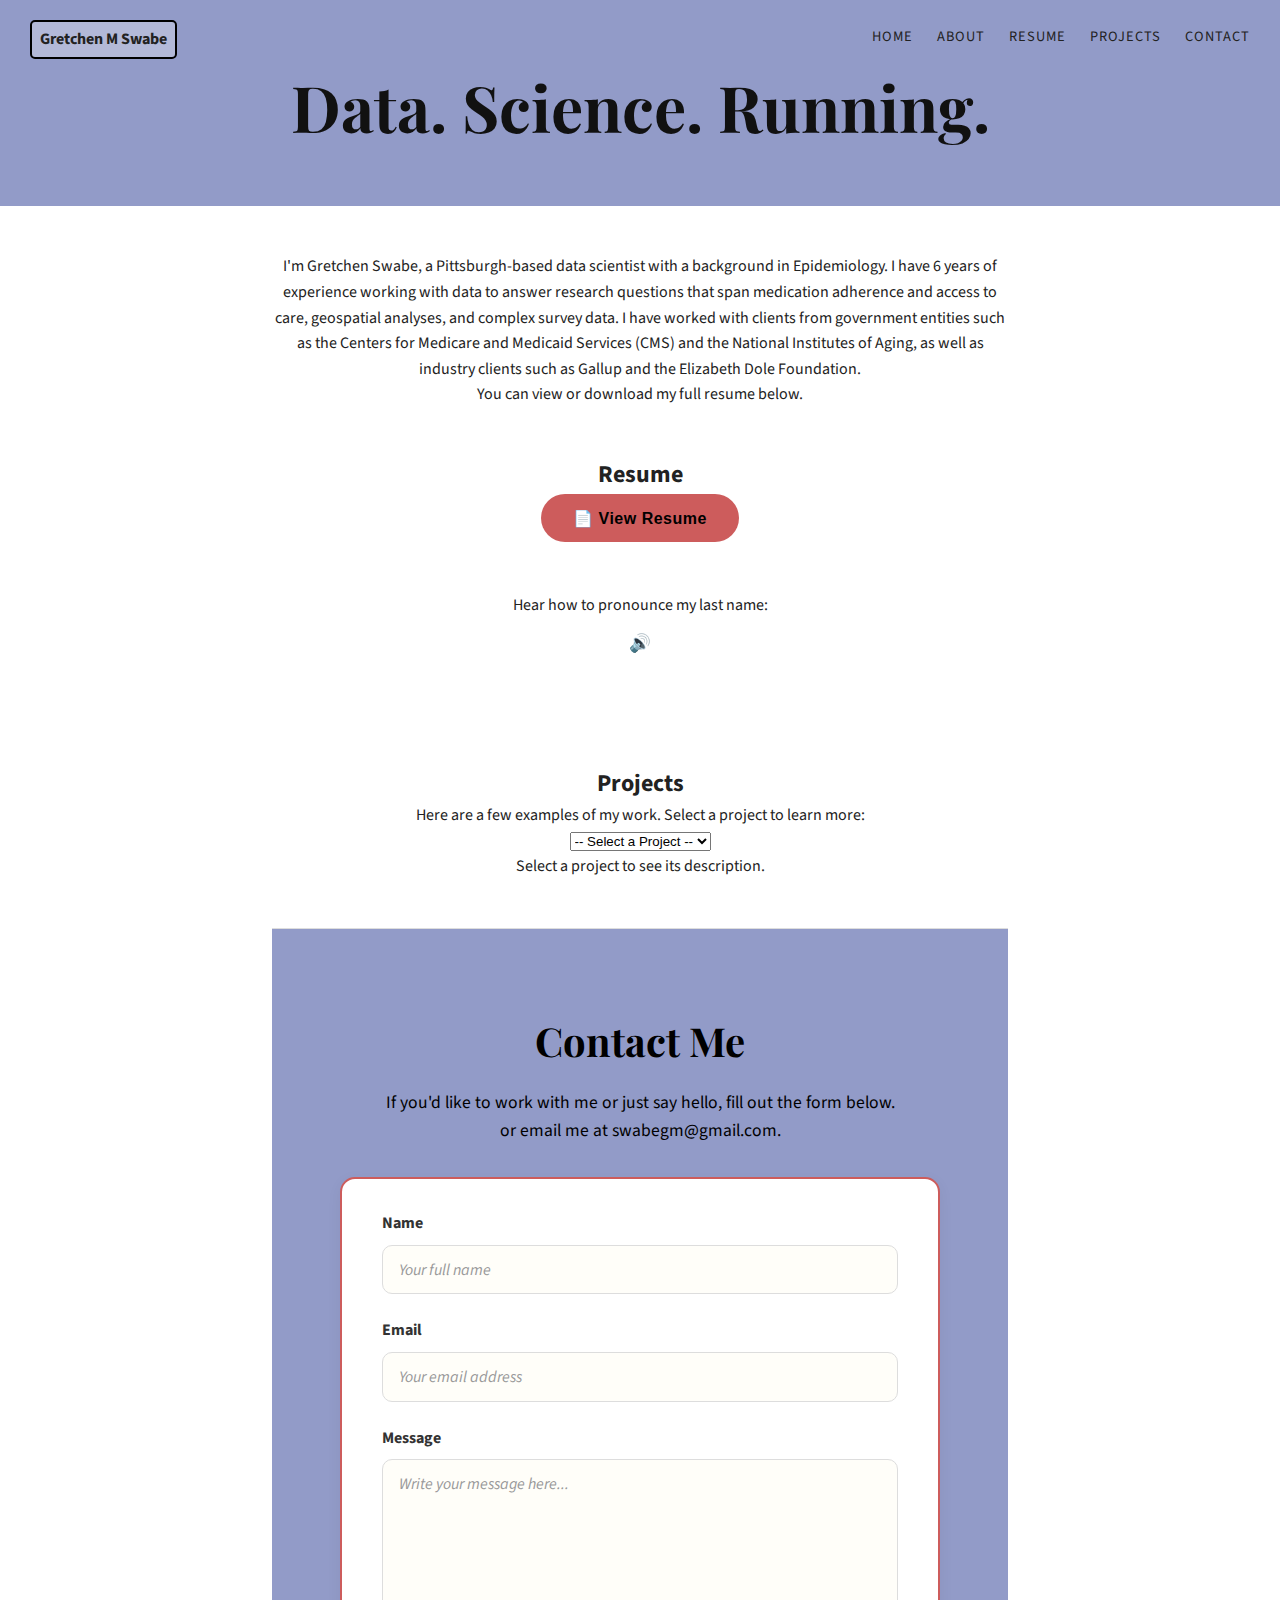
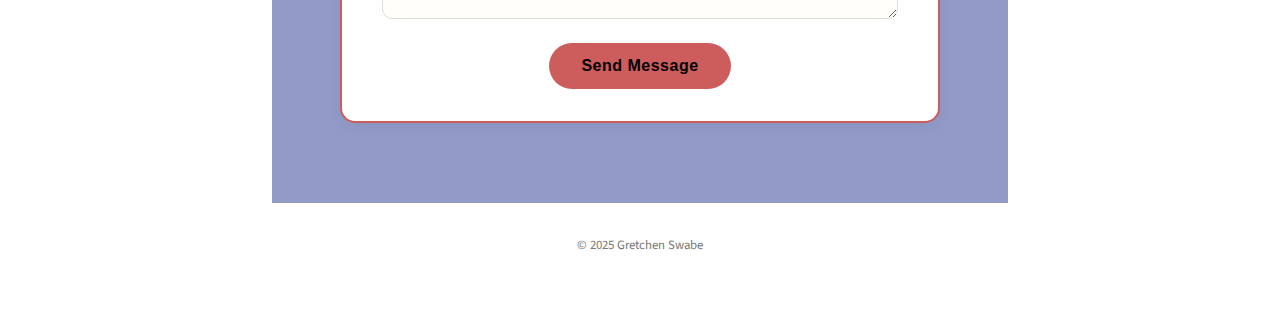
<file: index.html>
<!DOCTYPE html>
<html lang="en">
<head>
  <meta charset="UTF-8" />
  <meta name="viewport" content="width=device-width, initial-scale=1.0" />
  <title>Gretchen Swabe</title>

  <!-- Import Playfair Display + Source Sans Pro -->
  <link href="https://fonts.googleapis.com/css2?family=Playfair+Display:wght@500;700&family=Source+Sans+Pro:wght@400;600&display=swap" rel="stylesheet">

  <style>
    /* ===== GENERAL RESET ===== */
    * {
      margin: 0;
      padding: 0;
      box-sizing: border-box;
    }

    body {
      font-family: 'Source Sans Pro', sans-serif;
      line-height: 1.6;
      color: #222;
      background-color: #fff;
    }

    a {
      text-decoration: none;
      color: inherit;
    }

    /* ===== HEADER SECTION ===== */
    header {
      background-color: #929BC8; /* brand color */
      text-align: center;
      padding: 3rem 1rem 1rem;
      position: relative;
    }

    /* Small initials logo top-left */
    .logo {
      position: absolute;
      top: 20px;
      left: 30px;
      border: 2px solid #000;
      padding: 0.3rem 0.5rem;
      font-weight: bold;
      font-family: 'Source Sans Pro', sans-serif;
      background: rgba(255, 255, 255, 0.3);
      border-radius: 5px;
    }

    /* ===== NAVIGATION ===== */
    nav {
      position: absolute;
      top: 25px;
      right: 30px;
    }

    nav ul {
      list-style: none;
      display: flex;
      gap: 1.5rem;
      font-family: 'Source Sans Pro', sans-serif;
      font-size: 0.9rem;
      text-transform: uppercase;
      letter-spacing: 1px;
    }

    nav a:hover {
      border-bottom: 1px solid #000;
    }

    /* ===== HERO SECTION ===== */
    .tagline {
      font-size: 1rem;
      letter-spacing: 0.5px;
      margin-bottom: 0.5rem;
      font-family: 'Source Sans Pro', sans-serif;
    }

    .name {
      font-family: 'Playfair Display', serif;
      font-size: 4rem;
      font-weight: 700;
      margin-bottom: 2rem;
      color: #111;
    }

    .hero-image {
      width: 100%;
      max-height: 1000px;
      object-fit: cover;
      display: block;
    }

    /* ===== ABOUT SECTION ===== */
    section {
      padding: 3rem 2rem;
      max-width: 800px;
      margin: auto;
      text-align: center;
    }

/* ===== AUDIO ICON (inline pronunciation button) ===== */
    .audio-icon {
        background: none;
        border: none;
        font-size: 1.1rem;
        text-align: center;
        cursor: pointer;
        vertical-align: middle;
        color: #444;
        transition: transform 0.2s ease, color 0.2s ease;
    }

    .audio-icon:hover {
        color: #CD5C5C; /* subtle brand accent color */
        transform: scale(1.15);
    }

    .audio-icon:focus {
        outline: none;
        color: #929BC8;
    }

        
    /* ===== CONTACT SECTION ===== */
    #contact {
      background-color: #929BC8;
      border-top: 1px solid #ddd;
      text-align: center;
      padding: 5rem 2rem;
    }

    #contact h2 {
      font-family: 'Playfair Display', serif;
      font-size: 2.5rem;
      margin-bottom: 1rem;
      color: #000;
    }

    #contact p {
      font-size: 1.1rem;
      margin-bottom: 2rem;
      color: #000000;
    }

    form {
      max-width: 600px;
      margin: 0 auto;
      text-align: left;
      background: #fff;
      padding: 2rem 2.5rem;
      border-radius: 15px;
      border: 2px solid #CD5C5C;
      box-shadow: 0 4px 15px rgba(0,0,0,0.05);
      transition: opacity 0.5s ease;
    }

    label {
      display: block;
      margin-bottom: 0.5rem;
      font-weight: bold;
      color: #333;
      font-size: 1rem;
    }

    input,
    textarea {
      width: 100%;
      display: block;
      padding: 0.8rem 1rem;
      margin-bottom: 1.5rem;
      border: 1.5px solid #ddd;
      border-radius: 10px;
      font-family: 'Source Sans Pro', sans-serif;
      font-size: 1rem;
      color: #333;
      transition: all 0.3s ease;
      background-color: #fffef9;
    }

    input::placeholder,
    textarea::placeholder {
      color: #999;
      font-style: italic;
    }

    /* Highlight when active */
    input:focus,
    textarea:focus {
      border-color: #929BC8;
      outline: none;
      background-color: #fff0fa;
      box-shadow: 0 0 0 4px rgba(146,155,200,0.15);
    }

    button {
      background-color: #CD5C5C;
      color: #000;
      border: none;
      padding: 0.9rem 2rem;
      border-radius: 30px;
      cursor: pointer;
      font-weight: bold;
      letter-spacing: 0.5px;
      font-size: 1rem;
      transition: background-color 0.3s ease, transform 0.1s ease;
      display: block;
      margin: 0 auto;
    }

    button:hover {
      background-color: #E7F3FE;
      transform: scale(1.03);
    }

    /* ===== THANK YOU MESSAGE ===== */
    #thank-you {
      display: none;
      opacity: 0;
      margin-top: 2rem;
      background-color: #fff3cd;
      border: 1px solid #ffeeba;
      color: #856404;
      padding: 1rem;
      border-radius: 10px;
      font-size: 1rem;
      max-width: 600px;
      margin-left: auto;
      margin-right: auto;
      transition: opacity 1s ease-in-out;
    }

    :target#thank-you {
      display: block;
      opacity: 1;
    }

    :target form {
      opacity: 0.3;
    }

    footer {
      text-align: center;
      font-size: 0.8rem;
      padding: 2rem 0;
      color: #777;
    }
  </style>
</head>

<body>
  <!-- ===== HEADER AREA ===== -->
  <header>
    <div class="logo">Gretchen M Swabe</div>

    <nav>
      <ul>
        <li><a href="#home">Home</a></li>
        <li><a href="#about">About</a></li>
        <li><a href="#resume">Resume</a></li>
        <li><a href="#projects">Projects</a></li>
        <li><a href="#contact">Contact</a></li>
      </ul>
    </nav>

    <p class="tagline"> </p>
    <h1 class="name">Data. Science. Running.</h1>
  </header>

  <!-- ===== ABOUT SECTION ===== -->
  <section id="resume">
    <p>
      I'm Gretchen Swabe, a Pittsburgh-based data scientist with a background in Epidemiology. I have 6 years of experience working with data to answer research questions that span medication adherence and access to care, geospatial analyses, and complex survey data.
      I have worked with clients from government entities such as the Centers for Medicare and Medicaid Services (CMS) and the National Institutes of Aging, as well as industry clients such as Gallup and the Elizabeth Dole Foundation.  <br>
      You can view or download my full resume below. <br>
      <section id="resume">
      <h2>Resume</h2>
      <button class="resume-button" onclick="openResume()">📄 View Resume</button> <br> <br>
    </p>
     <p>
      Hear how to pronounce my last name:
      <button class="audio-icon" onclick="playPronunciation()" aria-label="Hear pronunciation">🔊
      </button>
        <audio id="nameAudio" src="How_to_pronounce_Swabe.mp3"></audio>
    </p>
  </section>
  <!-- ===== PROJECTS SECTION ===== -->
<section id="projects">
  <h2>Projects</h2>
  <p>Here are a few examples of my work. Select a project to learn more:</p>

  <div class="project-dropdown">
    <select id="projectSelect" onchange="showProjectDetails()">
      <option value="">-- Select a Project --</option>
      <option value="project1">Project 1</option>
      <option value="project2">Project 2</option>
      <option value="project3">Running distance</option>
    </select>
  </div>

  <div id="projectDetails" class="project-details">
    <p>Select a project to see its description.</p>
  </div>
</section>

<script>
  function showProjectDetails() {
    const project = document.getElementById("projectSelect").value;
    const details = document.getElementById("projectDetails");

    let content = "";
    switch (project) {
      case "project1":
        content = "<h3>Project 1</h3><p>This is a placeholder description for Project 1. You can replace it with your real project summary.</p>";
        break;
      case "project2":
        content = "<h3>Project 2</h3><p>This is a placeholder description for Project 2. You can update this section with more details and visuals later.</p>";
        break;
      case "project3":
       content = `<h3>A silly little chart that means a lot to me</h3><p> I love running and have been logging my runs on Strava since 2017. To demonstrate my quant skills and show a little bit of my own personality, I downloaded the data and decided to display the distribution of my run length for each year.</p>
        <img src="distance_run.png" alt="Histograms showing the distribution of run distance in kilometers by year from 2017-2025." class="hero-image"/>
        `;

         break;
      default:
        content = "<p>Select a project to see its description.</p>";
    }

    details.innerHTML = content;
  }
</script>

  <!-- ===== CONTACT SECTION ===== -->
  <section id="contact">
    <h2>Contact Me</h2>
    <p>If you'd like to work with me or just say hello, fill out the form below. <br>
      or email me at <a href="mailto:swabegm@gmail.com">swabegm@gmail.com</a>.</p>

    <!-- Connected to Formspree -->
    <form action="https://formspree.io/f/manlrqnd" method="POST">
      <label for="name">Name</label>
      <input type="text" id="name" name="name" placeholder="Your full name" required>

      <label for="email">Email</label>
      <input type="email" id="email" name="_replyto" placeholder="Your email address" required>

      <label for="message">Message</label>
      <textarea id="message" name="message" rows="6" placeholder="Write your message here..." required></textarea>

      <button type="submit">Send Message</button>
      <!-- Redirect to #thank-you on submit -->
      <input type="hidden" name="_next" value="#thank-you">
    </form>

    <!-- Thank You message -->
    <div id="thank-you">
      <p>Thank you for reaching out. I'll be in touch!</p>
    </div>
  </section>

  <!-- ===== FOOTER ===== -->
  <footer>
    © 2025 Gretchen Swabe
  </footer>

  <script>
  function playPronunciation() {
    const audio = document.getElementById("nameAudio");
    audio.play();
  }
</script>
<script>
function openResume() {
  // Opens your PDF in a new tab (recommended for GitHub Pages)
  window.open('Swabe resume 2025.pdf', '_blank');
}
</script>
</body>
</html>
</file>
